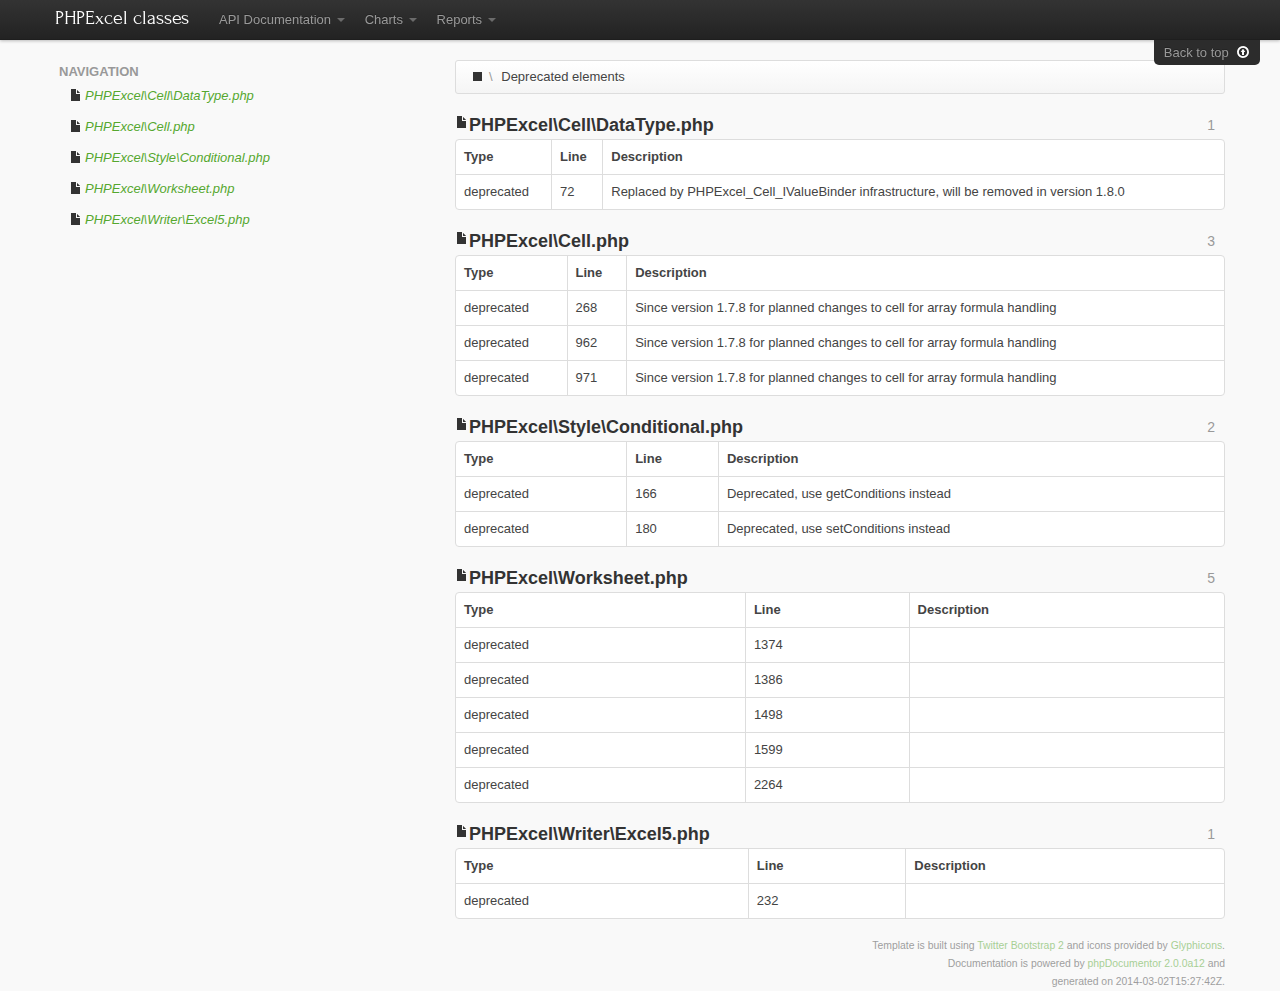
<file: www/libs/PHPExcel/Documentation/API/deprecated.html>
<!DOCTYPE html><html lang="en">
<head>
<meta http-equiv="Content-Type" content="text/html; charset=UTF-8">
<meta name="viewport" content="width=device-width; initial-scale=1.0; maximum-scale=1.0; user-scalable=0;">
<meta charset="utf-8">
<title>PHPExcel classes</title>
<meta name="author" content="Mike van Riel">
<meta name="description" content="">
<link href="css/template.css" rel="stylesheet" media="all">
<script src="js/jquery-1.7.1.min.js" type="text/javascript"></script><script src="js/jquery-ui-1.8.2.custom.min.js" type="text/javascript"></script><script src="js/jquery.mousewheel.min.js" type="text/javascript"></script><script src="js/bootstrap.js" type="text/javascript"></script><script src="js/template.js" type="text/javascript"></script><script src="js/prettify/prettify.min.js" type="text/javascript"></script><link rel="shortcut icon" href="img/favicon.ico">
<link rel="apple-touch-icon" href="img/apple-touch-icon.png">
<link rel="apple-touch-icon" sizes="72x72" href="img/apple-touch-icon-72x72.png">
<link rel="apple-touch-icon" sizes="114x114" href="img/apple-touch-icon-114x114.png">
</head>
<body>
<div class="navbar navbar-fixed-top">
<div class="navbar-inner"><div class="container">
<a class="btn btn-navbar" data-toggle="collapse" data-target=".nav-collapse"><span class="icon-bar"></span><span class="icon-bar"></span><span class="icon-bar"></span></a><a class="brand" href="index.html">PHPExcel classes</a><div class="nav-collapse"><ul class="nav">
<li class="dropdown">
<a href="#api" class="dropdown-toggle" data-toggle="dropdown">
                                    API Documentation <b class="caret"></b></a><ul class="dropdown-menu">
<li><a>Packages</a></li>
<li><a href="packages/Default.html"><i class="icon-folder-open"></i> Default</a></li>
<li><a href="packages/JAMA.html"><i class="icon-folder-open"></i> JAMA</a></li>
<li><a href="packages/JAMA%0D%0ACholesky%20decomposition%20class%0D%0AFor%20a%20symmetric,%20positive%20definite%20matrix%20A,%20the%20Cholesky%20decomposition%0D%0Ais%20an%20lower%20triangular%20matrix%20L%20so%20that%20A%20=%20L*L'.html"><i class="icon-folder-open"></i> JAMA
Cholesky decomposition class
For a symmetric, positive definite matrix A, the Cholesky decomposition
is an lower triangular matrix L so that A = L*L'</a></li>
<li><a href="packages/JAMA%0D%0AClass%20to%20obtain%20eigenvalues%20and%20eigenvectors%20of%20a%20real%20matrix.html"><i class="icon-folder-open"></i> JAMA
Class to obtain eigenvalues and eigenvectors of a real matrix</a></li>
<li><a href="packages/JAMA%0D%0AError%20handling.html"><i class="icon-folder-open"></i> JAMA
Error handling</a></li>
<li><a href="packages/JAMA%0D%0AFor%20an%20m-by-n%20matrix%20A%20with%20m%20&gt;=%20n,%20the%20LU%20decomposition%20is%20an%20m-by-n%0D%0Aunit%20lower%20triangular%20matrix%20L,%20an%20n-by-n%20upper%20triangular%20matrix%20U,%0D%0Aand%20a%20permutation%20vector%20piv%20of%20length%20m%20so%20that%20A(piv,:)%20=%20L*U.html"><i class="icon-folder-open"></i> JAMA
For an m-by-n matrix A with m &gt;= n, the LU decomposition is an m-by-n
unit lower triangular matrix L, an n-by-n upper triangular matrix U,
and a permutation vector piv of length m so that A(piv,:) = L*U</a></li>
<li><a href="packages/JAMA%0D%0AFor%20an%20m-by-n%20matrix%20A%20with%20m%20&gt;=%20n,%20the%20QR%20decomposition%20is%20an%20m-by-n%0D%0Aorthogonal%20matrix%20Q%20and%20an%20n-by-n%20upper%20triangular%20matrix%20R%20so%20that%0D%0AA%20=%20Q*R.html"><i class="icon-folder-open"></i> JAMA
For an m-by-n matrix A with m &gt;= n, the QR decomposition is an m-by-n
orthogonal matrix Q and an n-by-n upper triangular matrix R so that
A = Q*R</a></li>
<li><a href="packages/JAMA%0D%0AFor%20an%20m-by-n%20matrix%20A%20with%20m%20&gt;=%20n,%20the%20singular%20value%20decomposition%20is%0D%0Aan%20m-by-n%20orthogonal%20matrix%20U,%20an%20n-by-n%20diagonal%20matrix%20S,%20and%0D%0Aan%20n-by-n%20orthogonal%20matrix%20V%20so%20that%20A%20=%20U*S*V'.html"><i class="icon-folder-open"></i> JAMA
For an m-by-n matrix A with m &gt;= n, the singular value decomposition is
an m-by-n orthogonal matrix U, an n-by-n diagonal matrix S, and
an n-by-n orthogonal matrix V so that A = U*S*V'</a></li>
<li><a href="packages/JAMA%0D%0APythagorean%20Theorem:%0D%0Aa%20=%203%0D%0Ab%20=%204%0D%0Ar%20=%20sqrt(square(a)%20+%20square(b))%0D%0Ar%20=%205%0D%0Ar%20=%20sqrt(a%5E2%20+%20b%5E2)%20without%20under.overflow.html"><i class="icon-folder-open"></i> JAMA
Pythagorean Theorem:
a = 3
b = 4
r = sqrt(square(a) + square(b))
r = 5
r = sqrt(a^2 + b^2) without under/overflow</a></li>
<li><a href="packages/PHPExcel.html"><i class="icon-folder-open"></i> PHPExcel</a></li>
</ul>
</li>
<li class="dropdown" id="charts-menu">
<a href="#charts" class="dropdown-toggle" data-toggle="dropdown">
                                    Charts <b class="caret"></b></a><ul class="dropdown-menu"><li><a href="graph_class.html"><i class="icon-list-alt"></i> Class hierarchy diagram</a></li></ul>
</li>
<li class="dropdown" id="reports-menu">
<a href="#reports" class="dropdown-toggle" data-toggle="dropdown">
                                    Reports <b class="caret"></b></a><ul class="dropdown-menu">
<li><a href="errors.html"><i class="icon-remove-sign"></i> Errors 
                <span class="label label-info">551</span></a></li>
<li><a href="markers.html"><i class="icon-map-marker"></i> Markers 
                <ul>
<li>todo 
                <span class="label label-info">19</span>
</li>
<li>fixme 
                <span class="label label-info">10</span>
</li>
</ul></a></li>
<li><a href="deprecated.html"><i class="icon-stop"></i> Deprecated elements 
                <span class="label label-info">12</span></a></li>
</ul>
</li>
</ul></div>
</div></div>
<div class="go_to_top"><a href="#___" style="color: inherit">Back to top  <i class="icon-upload icon-white"></i></a></div>
</div>
<div id="___" class="container">
<noscript><div class="alert alert-warning">
                            Javascript is disabled; several features are only available
                            if Javascript is enabled.
                        </div></noscript>
<div class="row">
<div class="span4"><ul class="side-nav nav nav-list">
<li class="nav-header">Navigation</li>
<li><a href="#PHPExcel%5CCell%5CDataType.php"><i class="icon-file"></i>PHPExcel\Cell\DataType.php</a></li>
<li><a href="#PHPExcel%5CCell.php"><i class="icon-file"></i>PHPExcel\Cell.php</a></li>
<li><a href="#PHPExcel%5CStyle%5CConditional.php"><i class="icon-file"></i>PHPExcel\Style\Conditional.php</a></li>
<li><a href="#PHPExcel%5CWorksheet.php"><i class="icon-file"></i>PHPExcel\Worksheet.php</a></li>
<li><a href="#PHPExcel%5CWriter%5CExcel5.php"><i class="icon-file"></i>PHPExcel\Writer\Excel5.php</a></li>
</ul></div>
<div class="span8">
<ul class="breadcrumb">
<li>
<a href=""><i class="icon-stop"></i></a><span class="divider">\</span>
</li>
<li>Deprecated elements</li>
</ul>
<div id="marker-accordion">
<a name="PHPExcel%5CCell%5CDataType.php" id="PHPExcel\Cell\DataType.php"></a><h3>
<i class="icon-file"></i>PHPExcel\Cell\DataType.php<small style="float: right;padding-right: 10px;">1</small>
</h3>
<div><table class="table markers table-bordered">
<tr>
<th>Type</th>
<th>Line</th>
<th>Description</th>
</tr>
<tr>
<td>deprecated</td>
<td>72</td>
<td>Replaced by PHPExcel_Cell_IValueBinder infrastructure, will be removed in version 1.8.0</td>
</tr>
</table></div>
<a name="PHPExcel%5CCell.php" id="PHPExcel\Cell.php"></a><h3>
<i class="icon-file"></i>PHPExcel\Cell.php<small style="float: right;padding-right: 10px;">3</small>
</h3>
<div><table class="table markers table-bordered">
<tr>
<th>Type</th>
<th>Line</th>
<th>Description</th>
</tr>
<tr>
<td>deprecated</td>
<td>268</td>
<td>Since version 1.7.8 for planned changes to cell for array formula handling</td>
</tr>
<tr>
<td>deprecated</td>
<td>962</td>
<td>Since version 1.7.8 for planned changes to cell for array formula handling</td>
</tr>
<tr>
<td>deprecated</td>
<td>971</td>
<td>Since version 1.7.8 for planned changes to cell for array formula handling</td>
</tr>
</table></div>
<a name="PHPExcel%5CStyle%5CConditional.php" id="PHPExcel\Style\Conditional.php"></a><h3>
<i class="icon-file"></i>PHPExcel\Style\Conditional.php<small style="float: right;padding-right: 10px;">2</small>
</h3>
<div><table class="table markers table-bordered">
<tr>
<th>Type</th>
<th>Line</th>
<th>Description</th>
</tr>
<tr>
<td>deprecated</td>
<td>166</td>
<td>Deprecated, use getConditions instead</td>
</tr>
<tr>
<td>deprecated</td>
<td>180</td>
<td>Deprecated, use setConditions instead</td>
</tr>
</table></div>
<a name="PHPExcel%5CWorksheet.php" id="PHPExcel\Worksheet.php"></a><h3>
<i class="icon-file"></i>PHPExcel\Worksheet.php<small style="float: right;padding-right: 10px;">5</small>
</h3>
<div><table class="table markers table-bordered">
<tr>
<th>Type</th>
<th>Line</th>
<th>Description</th>
</tr>
<tr>
<td>deprecated</td>
<td>1374</td>
<td></td>
</tr>
<tr>
<td>deprecated</td>
<td>1386</td>
<td></td>
</tr>
<tr>
<td>deprecated</td>
<td>1498</td>
<td></td>
</tr>
<tr>
<td>deprecated</td>
<td>1599</td>
<td></td>
</tr>
<tr>
<td>deprecated</td>
<td>2264</td>
<td></td>
</tr>
</table></div>
<a name="PHPExcel%5CWriter%5CExcel5.php" id="PHPExcel\Writer\Excel5.php"></a><h3>
<i class="icon-file"></i>PHPExcel\Writer\Excel5.php<small style="float: right;padding-right: 10px;">1</small>
</h3>
<div><table class="table markers table-bordered">
<tr>
<th>Type</th>
<th>Line</th>
<th>Description</th>
</tr>
<tr>
<td>deprecated</td>
<td>232</td>
<td></td>
</tr>
</table></div>
</div>
</div>
</div>
<div class="row"><footer class="span12">
            Template is built using <a href="http://twitter.github.com/bootstrap/">Twitter Bootstrap 2</a> and icons provided by <a href="http://glyphicons.com/">Glyphicons</a>.<br>
            Documentation is powered by <a href="http://www.phpdoc.org/">phpDocumentor 2.0.0a12</a> and<br>
            generated on 2014-03-02T15:27:42Z.<br></footer></div>
</div>
</body>
</html>
</file>
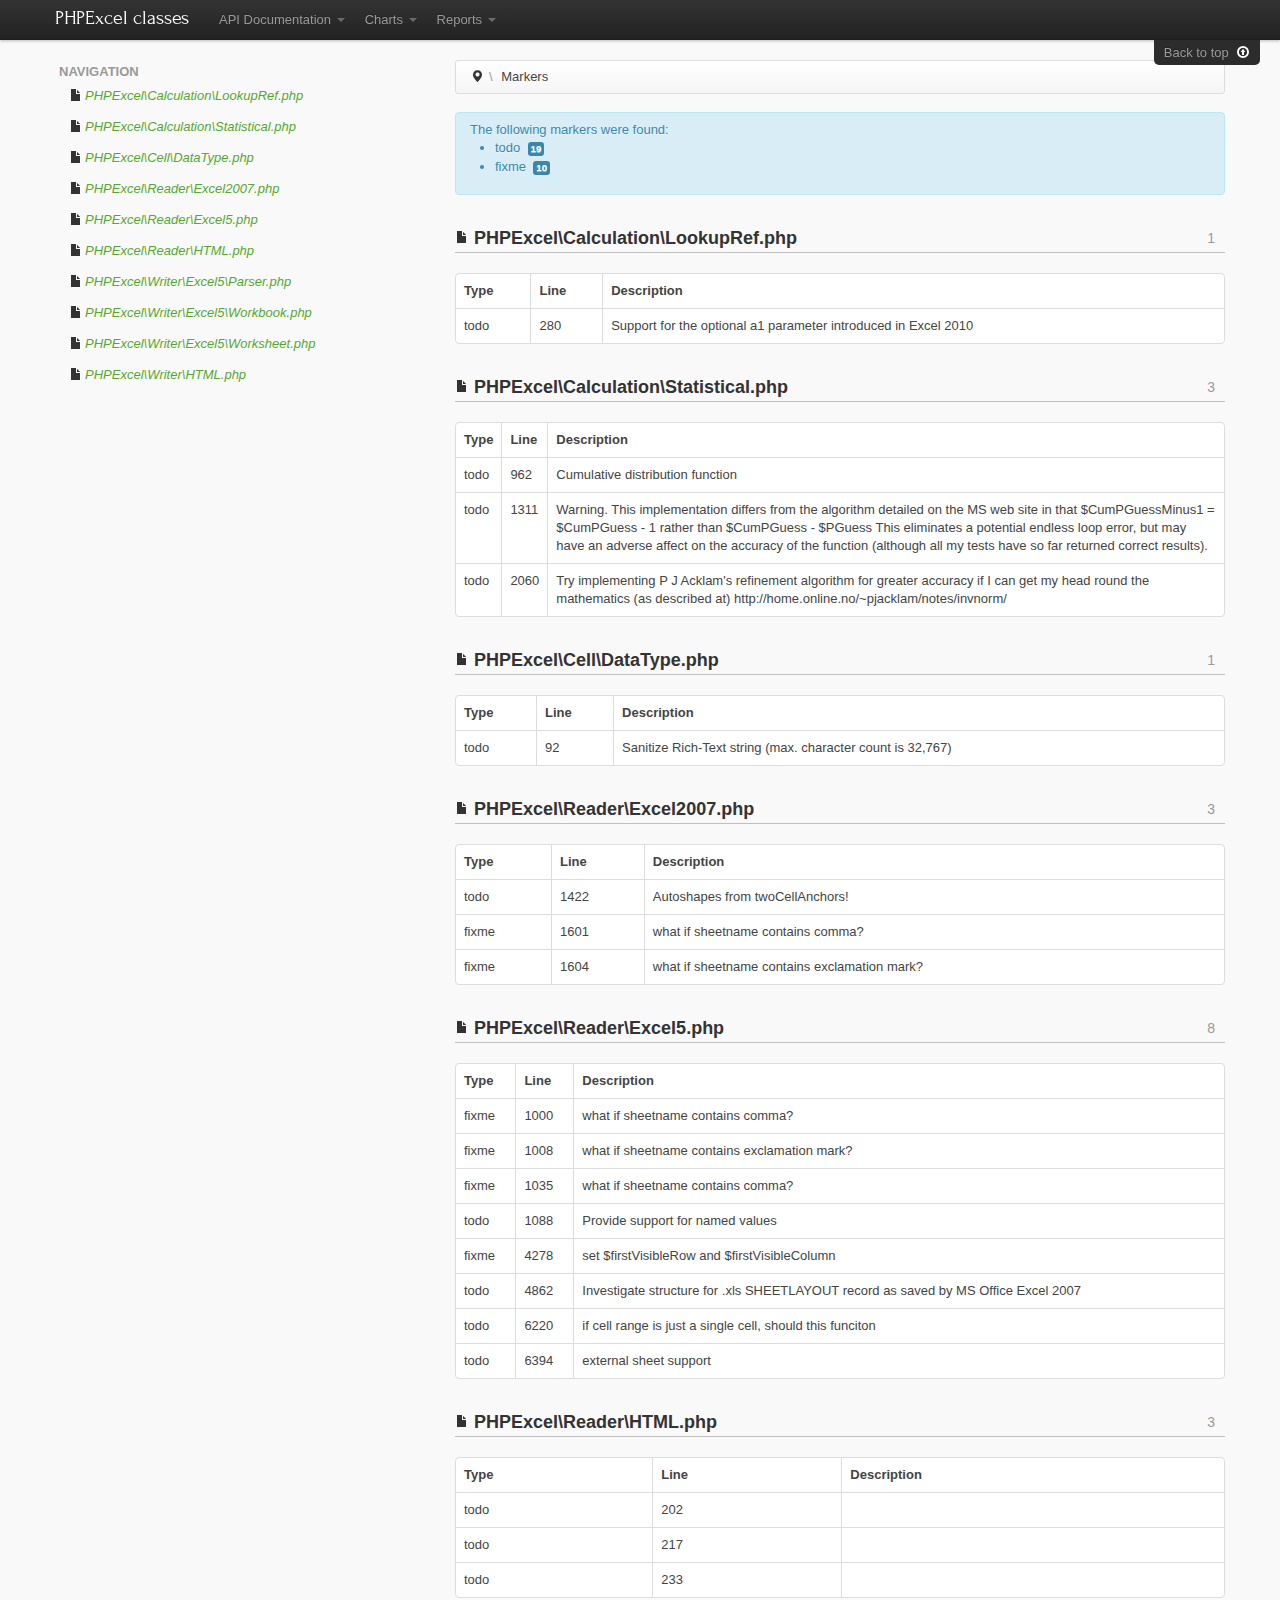
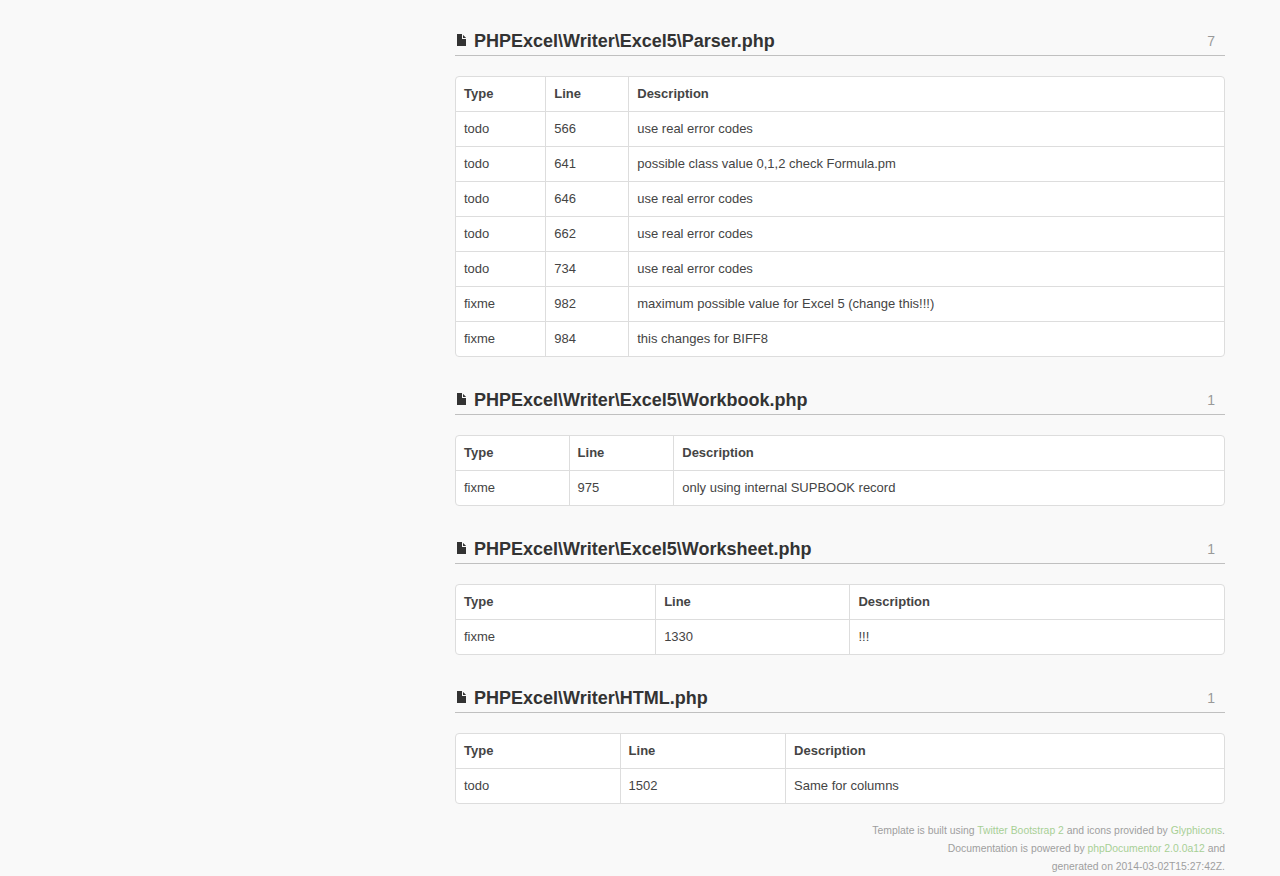
<file: www/libs/PHPExcel/Documentation/API/markers.html>
<!DOCTYPE html><html lang="en">
<head>
<meta http-equiv="Content-Type" content="text/html; charset=UTF-8">
<meta name="viewport" content="width=device-width; initial-scale=1.0; maximum-scale=1.0; user-scalable=0;">
<meta charset="utf-8">
<title>PHPExcel classes</title>
<meta name="author" content="Mike van Riel">
<meta name="description" content="">
<link href="css/template.css" rel="stylesheet" media="all">
<script src="js/jquery-1.7.1.min.js" type="text/javascript"></script><script src="js/jquery-ui-1.8.2.custom.min.js" type="text/javascript"></script><script src="js/jquery.mousewheel.min.js" type="text/javascript"></script><script src="js/bootstrap.js" type="text/javascript"></script><script src="js/template.js" type="text/javascript"></script><script src="js/prettify/prettify.min.js" type="text/javascript"></script><link rel="shortcut icon" href="img/favicon.ico">
<link rel="apple-touch-icon" href="img/apple-touch-icon.png">
<link rel="apple-touch-icon" sizes="72x72" href="img/apple-touch-icon-72x72.png">
<link rel="apple-touch-icon" sizes="114x114" href="img/apple-touch-icon-114x114.png">
</head>
<body>
<div class="navbar navbar-fixed-top">
<div class="navbar-inner"><div class="container">
<a class="btn btn-navbar" data-toggle="collapse" data-target=".nav-collapse"><span class="icon-bar"></span><span class="icon-bar"></span><span class="icon-bar"></span></a><a class="brand" href="index.html">PHPExcel classes</a><div class="nav-collapse"><ul class="nav">
<li class="dropdown">
<a href="#api" class="dropdown-toggle" data-toggle="dropdown">
                                    API Documentation <b class="caret"></b></a><ul class="dropdown-menu">
<li><a>Packages</a></li>
<li><a href="packages/Default.html"><i class="icon-folder-open"></i> Default</a></li>
<li><a href="packages/JAMA.html"><i class="icon-folder-open"></i> JAMA</a></li>
<li><a href="packages/JAMA%0D%0ACholesky%20decomposition%20class%0D%0AFor%20a%20symmetric,%20positive%20definite%20matrix%20A,%20the%20Cholesky%20decomposition%0D%0Ais%20an%20lower%20triangular%20matrix%20L%20so%20that%20A%20=%20L*L'.html"><i class="icon-folder-open"></i> JAMA
Cholesky decomposition class
For a symmetric, positive definite matrix A, the Cholesky decomposition
is an lower triangular matrix L so that A = L*L'</a></li>
<li><a href="packages/JAMA%0D%0AClass%20to%20obtain%20eigenvalues%20and%20eigenvectors%20of%20a%20real%20matrix.html"><i class="icon-folder-open"></i> JAMA
Class to obtain eigenvalues and eigenvectors of a real matrix</a></li>
<li><a href="packages/JAMA%0D%0AError%20handling.html"><i class="icon-folder-open"></i> JAMA
Error handling</a></li>
<li><a href="packages/JAMA%0D%0AFor%20an%20m-by-n%20matrix%20A%20with%20m%20&gt;=%20n,%20the%20LU%20decomposition%20is%20an%20m-by-n%0D%0Aunit%20lower%20triangular%20matrix%20L,%20an%20n-by-n%20upper%20triangular%20matrix%20U,%0D%0Aand%20a%20permutation%20vector%20piv%20of%20length%20m%20so%20that%20A(piv,:)%20=%20L*U.html"><i class="icon-folder-open"></i> JAMA
For an m-by-n matrix A with m &gt;= n, the LU decomposition is an m-by-n
unit lower triangular matrix L, an n-by-n upper triangular matrix U,
and a permutation vector piv of length m so that A(piv,:) = L*U</a></li>
<li><a href="packages/JAMA%0D%0AFor%20an%20m-by-n%20matrix%20A%20with%20m%20&gt;=%20n,%20the%20QR%20decomposition%20is%20an%20m-by-n%0D%0Aorthogonal%20matrix%20Q%20and%20an%20n-by-n%20upper%20triangular%20matrix%20R%20so%20that%0D%0AA%20=%20Q*R.html"><i class="icon-folder-open"></i> JAMA
For an m-by-n matrix A with m &gt;= n, the QR decomposition is an m-by-n
orthogonal matrix Q and an n-by-n upper triangular matrix R so that
A = Q*R</a></li>
<li><a href="packages/JAMA%0D%0AFor%20an%20m-by-n%20matrix%20A%20with%20m%20&gt;=%20n,%20the%20singular%20value%20decomposition%20is%0D%0Aan%20m-by-n%20orthogonal%20matrix%20U,%20an%20n-by-n%20diagonal%20matrix%20S,%20and%0D%0Aan%20n-by-n%20orthogonal%20matrix%20V%20so%20that%20A%20=%20U*S*V'.html"><i class="icon-folder-open"></i> JAMA
For an m-by-n matrix A with m &gt;= n, the singular value decomposition is
an m-by-n orthogonal matrix U, an n-by-n diagonal matrix S, and
an n-by-n orthogonal matrix V so that A = U*S*V'</a></li>
<li><a href="packages/JAMA%0D%0APythagorean%20Theorem:%0D%0Aa%20=%203%0D%0Ab%20=%204%0D%0Ar%20=%20sqrt(square(a)%20+%20square(b))%0D%0Ar%20=%205%0D%0Ar%20=%20sqrt(a%5E2%20+%20b%5E2)%20without%20under.overflow.html"><i class="icon-folder-open"></i> JAMA
Pythagorean Theorem:
a = 3
b = 4
r = sqrt(square(a) + square(b))
r = 5
r = sqrt(a^2 + b^2) without under/overflow</a></li>
<li><a href="packages/PHPExcel.html"><i class="icon-folder-open"></i> PHPExcel</a></li>
</ul>
</li>
<li class="dropdown" id="charts-menu">
<a href="#charts" class="dropdown-toggle" data-toggle="dropdown">
                                    Charts <b class="caret"></b></a><ul class="dropdown-menu"><li><a href="graph_class.html"><i class="icon-list-alt"></i> Class hierarchy diagram</a></li></ul>
</li>
<li class="dropdown" id="reports-menu">
<a href="#reports" class="dropdown-toggle" data-toggle="dropdown">
                                    Reports <b class="caret"></b></a><ul class="dropdown-menu">
<li><a href="errors.html"><i class="icon-remove-sign"></i> Errors 
                <span class="label label-info">551</span></a></li>
<li><a href="markers.html"><i class="icon-map-marker"></i> Markers 
                <ul>
<li>todo 
                <span class="label label-info">19</span>
</li>
<li>fixme 
                <span class="label label-info">10</span>
</li>
</ul></a></li>
<li><a href="deprecated.html"><i class="icon-stop"></i> Deprecated elements 
                <span class="label label-info">12</span></a></li>
</ul>
</li>
</ul></div>
</div></div>
<div class="go_to_top"><a href="#___" style="color: inherit">Back to top  <i class="icon-upload icon-white"></i></a></div>
</div>
<div id="___" class="container">
<noscript><div class="alert alert-warning">
                            Javascript is disabled; several features are only available
                            if Javascript is enabled.
                        </div></noscript>
<div class="row">
<div class="span4"><ul class="side-nav nav nav-list">
<li class="nav-header">Navigation</li>
<li><a href="#PHPExcel%5CCalculation%5CLookupRef.php"><i class="icon-file"></i>PHPExcel\Calculation\LookupRef.php</a></li>
<li><a href="#PHPExcel%5CCalculation%5CStatistical.php"><i class="icon-file"></i>PHPExcel\Calculation\Statistical.php</a></li>
<li><a href="#PHPExcel%5CCell%5CDataType.php"><i class="icon-file"></i>PHPExcel\Cell\DataType.php</a></li>
<li><a href="#PHPExcel%5CReader%5CExcel2007.php"><i class="icon-file"></i>PHPExcel\Reader\Excel2007.php</a></li>
<li><a href="#PHPExcel%5CReader%5CExcel5.php"><i class="icon-file"></i>PHPExcel\Reader\Excel5.php</a></li>
<li><a href="#PHPExcel%5CReader%5CHTML.php"><i class="icon-file"></i>PHPExcel\Reader\HTML.php</a></li>
<li><a href="#PHPExcel%5CWriter%5CExcel5%5CParser.php"><i class="icon-file"></i>PHPExcel\Writer\Excel5\Parser.php</a></li>
<li><a href="#PHPExcel%5CWriter%5CExcel5%5CWorkbook.php"><i class="icon-file"></i>PHPExcel\Writer\Excel5\Workbook.php</a></li>
<li><a href="#PHPExcel%5CWriter%5CExcel5%5CWorksheet.php"><i class="icon-file"></i>PHPExcel\Writer\Excel5\Worksheet.php</a></li>
<li><a href="#PHPExcel%5CWriter%5CHTML.php"><i class="icon-file"></i>PHPExcel\Writer\HTML.php</a></li>
</ul></div>
<div class="span8">
<ul class="breadcrumb">
<li>
<a href=""><i class="icon-map-marker"></i></a><span class="divider">\</span>
</li>
<li>Markers</li>
</ul>
<div class="alert alert-info">
                        The following markers were found:
                        <ul>
<li>todo 
                <span class="label label-info">19</span>
</li>
<li>fixme 
                <span class="label label-info">10</span>
</li>
</ul>
</div>
<div id="marker-accordion">
<div class="package-contents">
<a name="PHPExcel%5CCalculation%5CLookupRef.php" id="PHPExcel\Calculation\LookupRef.php"></a><h3>
<i class="icon-file"></i>PHPExcel\Calculation\LookupRef.php<small style="float: right;padding-right: 10px;">1</small>
</h3>
<div><table class="table markers table-bordered">
<tr>
<th>Type</th>
<th>Line</th>
<th>Description</th>
</tr>
<tr>
<td>todo</td>
<td>280</td>
<td>Support for the optional a1 parameter introduced in Excel 2010</td>
</tr>
</table></div>
</div>
<div class="package-contents">
<a name="PHPExcel%5CCalculation%5CStatistical.php" id="PHPExcel\Calculation\Statistical.php"></a><h3>
<i class="icon-file"></i>PHPExcel\Calculation\Statistical.php<small style="float: right;padding-right: 10px;">3</small>
</h3>
<div><table class="table markers table-bordered">
<tr>
<th>Type</th>
<th>Line</th>
<th>Description</th>
</tr>
<tr>
<td>todo</td>
<td>962</td>
<td>Cumulative distribution function</td>
</tr>
<tr>
<td>todo</td>
<td>1311</td>
<td>Warning. This implementation differs from the algorithm detailed on the MS
		web site in that $CumPGuessMinus1 = $CumPGuess - 1 rather than $CumPGuess - $PGuess
		This eliminates a potential endless loop error, but may have an adverse affect on the
		accuracy of the function (although all my tests have so far returned correct results).</td>
</tr>
<tr>
<td>todo</td>
<td>2060</td>
<td>Try implementing P J Acklam's refinement algorithm for greater
		accuracy if I can get my head round the mathematics
		(as described at) http://home.online.no/~pjacklam/notes/invnorm/</td>
</tr>
</table></div>
</div>
<div class="package-contents">
<a name="PHPExcel%5CCell%5CDataType.php" id="PHPExcel\Cell\DataType.php"></a><h3>
<i class="icon-file"></i>PHPExcel\Cell\DataType.php<small style="float: right;padding-right: 10px;">1</small>
</h3>
<div><table class="table markers table-bordered">
<tr>
<th>Type</th>
<th>Line</th>
<th>Description</th>
</tr>
<tr>
<td>todo</td>
<td>92</td>
<td>Sanitize Rich-Text string (max. character count is 32,767)</td>
</tr>
</table></div>
</div>
<div class="package-contents">
<a name="PHPExcel%5CReader%5CExcel2007.php" id="PHPExcel\Reader\Excel2007.php"></a><h3>
<i class="icon-file"></i>PHPExcel\Reader\Excel2007.php<small style="float: right;padding-right: 10px;">3</small>
</h3>
<div><table class="table markers table-bordered">
<tr>
<th>Type</th>
<th>Line</th>
<th>Description</th>
</tr>
<tr>
<td>todo</td>
<td>1422</td>
<td>Autoshapes from twoCellAnchors!</td>
</tr>
<tr>
<td>fixme</td>
<td>1601</td>
<td>what if sheetname contains comma?</td>
</tr>
<tr>
<td>fixme</td>
<td>1604</td>
<td>what if sheetname contains exclamation mark?</td>
</tr>
</table></div>
</div>
<div class="package-contents">
<a name="PHPExcel%5CReader%5CExcel5.php" id="PHPExcel\Reader\Excel5.php"></a><h3>
<i class="icon-file"></i>PHPExcel\Reader\Excel5.php<small style="float: right;padding-right: 10px;">8</small>
</h3>
<div><table class="table markers table-bordered">
<tr>
<th>Type</th>
<th>Line</th>
<th>Description</th>
</tr>
<tr>
<td>fixme</td>
<td>1000</td>
<td>what if sheetname contains comma?</td>
</tr>
<tr>
<td>fixme</td>
<td>1008</td>
<td>what if sheetname contains exclamation mark?</td>
</tr>
<tr>
<td>fixme</td>
<td>1035</td>
<td>what if sheetname contains comma?</td>
</tr>
<tr>
<td>todo</td>
<td>1088</td>
<td>Provide support for named values</td>
</tr>
<tr>
<td>fixme</td>
<td>4278</td>
<td>set $firstVisibleRow and $firstVisibleColumn</td>
</tr>
<tr>
<td>todo</td>
<td>4862</td>
<td>Investigate structure for .xls SHEETLAYOUT record as saved by MS Office Excel 2007</td>
</tr>
<tr>
<td>todo</td>
<td>6220</td>
<td>if cell range is just a single cell, should this funciton</td>
</tr>
<tr>
<td>todo</td>
<td>6394</td>
<td>external sheet support</td>
</tr>
</table></div>
</div>
<div class="package-contents">
<a name="PHPExcel%5CReader%5CHTML.php" id="PHPExcel\Reader\HTML.php"></a><h3>
<i class="icon-file"></i>PHPExcel\Reader\HTML.php<small style="float: right;padding-right: 10px;">3</small>
</h3>
<div><table class="table markers table-bordered">
<tr>
<th>Type</th>
<th>Line</th>
<th>Description</th>
</tr>
<tr>
<td>todo</td>
<td>202</td>
<td></td>
</tr>
<tr>
<td>todo</td>
<td>217</td>
<td></td>
</tr>
<tr>
<td>todo</td>
<td>233</td>
<td></td>
</tr>
</table></div>
</div>
<div class="package-contents">
<a name="PHPExcel%5CWriter%5CExcel5%5CParser.php" id="PHPExcel\Writer\Excel5\Parser.php"></a><h3>
<i class="icon-file"></i>PHPExcel\Writer\Excel5\Parser.php<small style="float: right;padding-right: 10px;">7</small>
</h3>
<div><table class="table markers table-bordered">
<tr>
<th>Type</th>
<th>Line</th>
<th>Description</th>
</tr>
<tr>
<td>todo</td>
<td>566</td>
<td>use real error codes</td>
</tr>
<tr>
<td>todo</td>
<td>641</td>
<td>possible class value 0,1,2 check Formula.pm</td>
</tr>
<tr>
<td>todo</td>
<td>646</td>
<td>use real error codes</td>
</tr>
<tr>
<td>todo</td>
<td>662</td>
<td>use real error codes</td>
</tr>
<tr>
<td>todo</td>
<td>734</td>
<td>use real error codes</td>
</tr>
<tr>
<td>fixme</td>
<td>982</td>
<td>maximum possible value for Excel 5 (change this!!!)</td>
</tr>
<tr>
<td>fixme</td>
<td>984</td>
<td>this changes for BIFF8</td>
</tr>
</table></div>
</div>
<div class="package-contents">
<a name="PHPExcel%5CWriter%5CExcel5%5CWorkbook.php" id="PHPExcel\Writer\Excel5\Workbook.php"></a><h3>
<i class="icon-file"></i>PHPExcel\Writer\Excel5\Workbook.php<small style="float: right;padding-right: 10px;">1</small>
</h3>
<div><table class="table markers table-bordered">
<tr>
<th>Type</th>
<th>Line</th>
<th>Description</th>
</tr>
<tr>
<td>fixme</td>
<td>975</td>
<td>only using internal SUPBOOK record</td>
</tr>
</table></div>
</div>
<div class="package-contents">
<a name="PHPExcel%5CWriter%5CExcel5%5CWorksheet.php" id="PHPExcel\Writer\Excel5\Worksheet.php"></a><h3>
<i class="icon-file"></i>PHPExcel\Writer\Excel5\Worksheet.php<small style="float: right;padding-right: 10px;">1</small>
</h3>
<div><table class="table markers table-bordered">
<tr>
<th>Type</th>
<th>Line</th>
<th>Description</th>
</tr>
<tr>
<td>fixme</td>
<td>1330</td>
<td>!!!</td>
</tr>
</table></div>
</div>
<div class="package-contents">
<a name="PHPExcel%5CWriter%5CHTML.php" id="PHPExcel\Writer\HTML.php"></a><h3>
<i class="icon-file"></i>PHPExcel\Writer\HTML.php<small style="float: right;padding-right: 10px;">1</small>
</h3>
<div><table class="table markers table-bordered">
<tr>
<th>Type</th>
<th>Line</th>
<th>Description</th>
</tr>
<tr>
<td>todo</td>
<td>1502</td>
<td>Same for columns</td>
</tr>
</table></div>
</div>
</div>
</div>
</div>
<div class="row"><footer class="span12">
            Template is built using <a href="http://twitter.github.com/bootstrap/">Twitter Bootstrap 2</a> and icons provided by <a href="http://glyphicons.com/">Glyphicons</a>.<br>
            Documentation is powered by <a href="http://www.phpdoc.org/">phpDocumentor 2.0.0a12</a> and<br>
            generated on 2014-03-02T15:27:42Z.<br></footer></div>
</div>
</body>
</html>
</file>
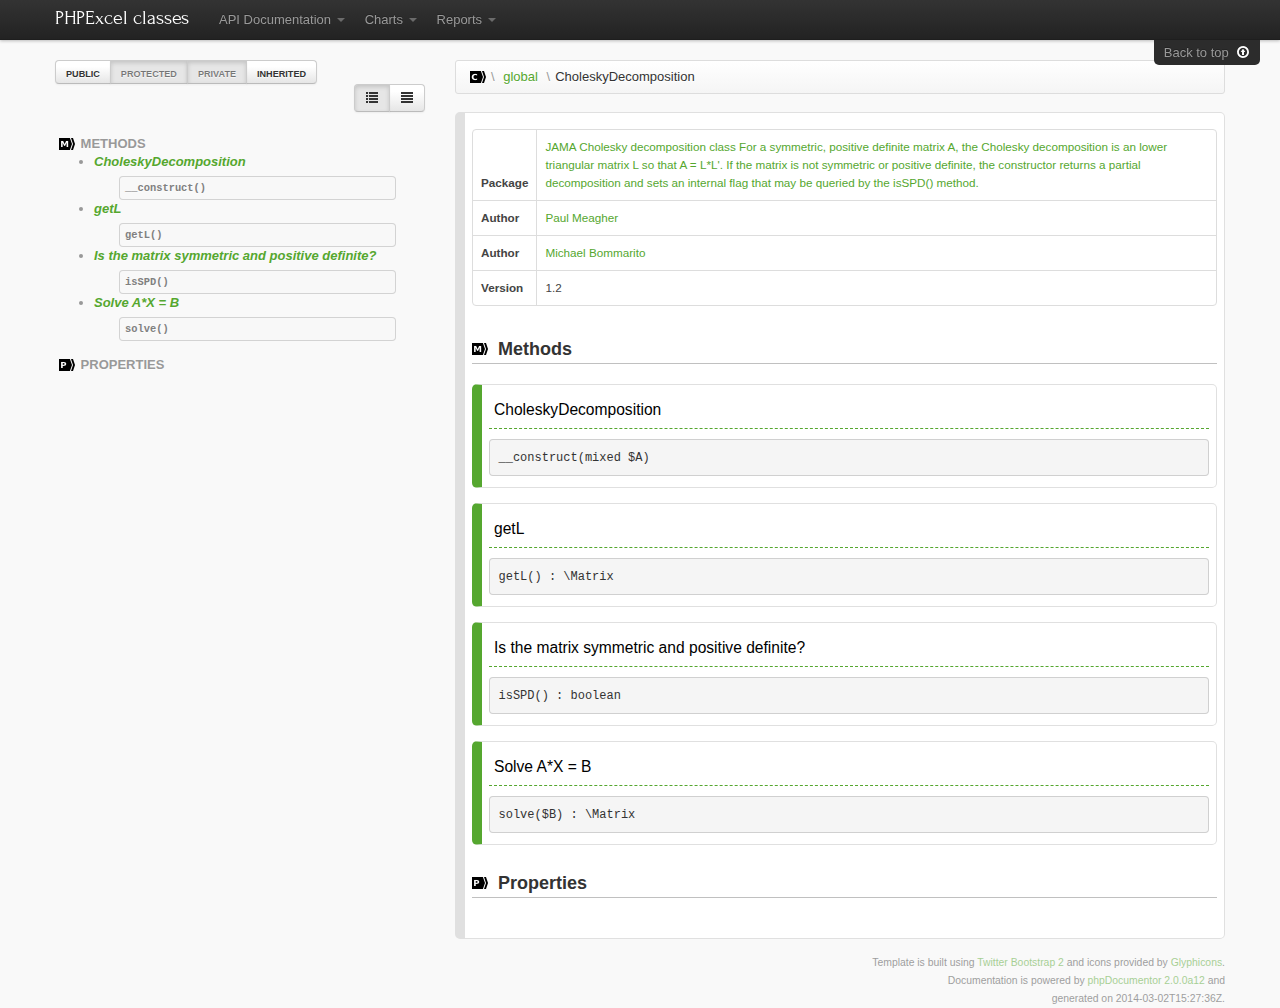
<file: www/libs/PHPExcel/Documentation/API/classes/CholeskyDecomposition.html>
<!DOCTYPE html><html lang="en">
<head>
<meta http-equiv="Content-Type" content="text/html; charset=UTF-8">
<meta name="viewport" content="width=device-width; initial-scale=1.0; maximum-scale=1.0; user-scalable=0;">
<meta charset="utf-8">
<title>PHPExcel classes » \CholeskyDecomposition</title>
<meta name="author" content="Mike van Riel">
<meta name="description" content="">
<link href="../css/template.css" rel="stylesheet" media="all">
<script src="../js/jquery-1.7.1.min.js" type="text/javascript"></script><script src="../js/jquery-ui-1.8.2.custom.min.js" type="text/javascript"></script><script src="../js/jquery.mousewheel.min.js" type="text/javascript"></script><script src="../js/bootstrap.js" type="text/javascript"></script><script src="../js/template.js" type="text/javascript"></script><script src="../js/prettify/prettify.min.js" type="text/javascript"></script><link rel="shortcut icon" href="../img/favicon.ico">
<link rel="apple-touch-icon" href="../img/apple-touch-icon.png">
<link rel="apple-touch-icon" sizes="72x72" href="../img/apple-touch-icon-72x72.png">
<link rel="apple-touch-icon" sizes="114x114" href="../img/apple-touch-icon-114x114.png">
</head>
<body>
<div class="navbar navbar-fixed-top">
<div class="navbar-inner"><div class="container">
<a class="btn btn-navbar" data-toggle="collapse" data-target=".nav-collapse"><span class="icon-bar"></span><span class="icon-bar"></span><span class="icon-bar"></span></a><a class="brand" href="../index.html">PHPExcel classes</a><div class="nav-collapse"><ul class="nav">
<li class="dropdown">
<a href="#api" class="dropdown-toggle" data-toggle="dropdown">
                                    API Documentation <b class="caret"></b></a><ul class="dropdown-menu">
<li><a>Packages</a></li>
<li><a href="../packages/Default.html"><i class="icon-folder-open"></i> Default</a></li>
<li><a href="../packages/JAMA.html"><i class="icon-folder-open"></i> JAMA</a></li>
<li><a href="../packages/JAMA%0D%0ACholesky%20decomposition%20class%0D%0AFor%20a%20symmetric,%20positive%20definite%20matrix%20A,%20the%20Cholesky%20decomposition%0D%0Ais%20an%20lower%20triangular%20matrix%20L%20so%20that%20A%20=%20L*L'.html"><i class="icon-folder-open"></i> JAMA
Cholesky decomposition class
For a symmetric, positive definite matrix A, the Cholesky decomposition
is an lower triangular matrix L so that A = L*L'</a></li>
<li><a href="../packages/JAMA%0D%0AClass%20to%20obtain%20eigenvalues%20and%20eigenvectors%20of%20a%20real%20matrix.html"><i class="icon-folder-open"></i> JAMA
Class to obtain eigenvalues and eigenvectors of a real matrix</a></li>
<li><a href="../packages/JAMA%0D%0AError%20handling.html"><i class="icon-folder-open"></i> JAMA
Error handling</a></li>
<li><a href="../packages/JAMA%0D%0AFor%20an%20m-by-n%20matrix%20A%20with%20m%20&gt;=%20n,%20the%20LU%20decomposition%20is%20an%20m-by-n%0D%0Aunit%20lower%20triangular%20matrix%20L,%20an%20n-by-n%20upper%20triangular%20matrix%20U,%0D%0Aand%20a%20permutation%20vector%20piv%20of%20length%20m%20so%20that%20A(piv,:)%20=%20L*U.html"><i class="icon-folder-open"></i> JAMA
For an m-by-n matrix A with m &gt;= n, the LU decomposition is an m-by-n
unit lower triangular matrix L, an n-by-n upper triangular matrix U,
and a permutation vector piv of length m so that A(piv,:) = L*U</a></li>
<li><a href="../packages/JAMA%0D%0AFor%20an%20m-by-n%20matrix%20A%20with%20m%20&gt;=%20n,%20the%20QR%20decomposition%20is%20an%20m-by-n%0D%0Aorthogonal%20matrix%20Q%20and%20an%20n-by-n%20upper%20triangular%20matrix%20R%20so%20that%0D%0AA%20=%20Q*R.html"><i class="icon-folder-open"></i> JAMA
For an m-by-n matrix A with m &gt;= n, the QR decomposition is an m-by-n
orthogonal matrix Q and an n-by-n upper triangular matrix R so that
A = Q*R</a></li>
<li><a href="../packages/JAMA%0D%0AFor%20an%20m-by-n%20matrix%20A%20with%20m%20&gt;=%20n,%20the%20singular%20value%20decomposition%20is%0D%0Aan%20m-by-n%20orthogonal%20matrix%20U,%20an%20n-by-n%20diagonal%20matrix%20S,%20and%0D%0Aan%20n-by-n%20orthogonal%20matrix%20V%20so%20that%20A%20=%20U*S*V'.html"><i class="icon-folder-open"></i> JAMA
For an m-by-n matrix A with m &gt;= n, the singular value decomposition is
an m-by-n orthogonal matrix U, an n-by-n diagonal matrix S, and
an n-by-n orthogonal matrix V so that A = U*S*V'</a></li>
<li><a href="../packages/JAMA%0D%0APythagorean%20Theorem:%0D%0Aa%20=%203%0D%0Ab%20=%204%0D%0Ar%20=%20sqrt(square(a)%20+%20square(b))%0D%0Ar%20=%205%0D%0Ar%20=%20sqrt(a%5E2%20+%20b%5E2)%20without%20under.overflow.html"><i class="icon-folder-open"></i> JAMA
Pythagorean Theorem:
a = 3
b = 4
r = sqrt(square(a) + square(b))
r = 5
r = sqrt(a^2 + b^2) without under/overflow</a></li>
<li><a href="../packages/PHPExcel.html"><i class="icon-folder-open"></i> PHPExcel</a></li>
</ul>
</li>
<li class="dropdown" id="charts-menu">
<a href="#charts" class="dropdown-toggle" data-toggle="dropdown">
                                    Charts <b class="caret"></b></a><ul class="dropdown-menu"><li><a href="../graph_class.html"><i class="icon-list-alt"></i> Class hierarchy diagram</a></li></ul>
</li>
<li class="dropdown" id="reports-menu">
<a href="#reports" class="dropdown-toggle" data-toggle="dropdown">
                                    Reports <b class="caret"></b></a><ul class="dropdown-menu">
<li><a href="../errors.html"><i class="icon-remove-sign"></i> Errors 
                <span class="label label-info">551</span></a></li>
<li><a href="../markers.html"><i class="icon-map-marker"></i> Markers 
                <ul>
<li>todo 
                <span class="label label-info">19</span>
</li>
<li>fixme 
                <span class="label label-info">10</span>
</li>
</ul></a></li>
<li><a href="../deprecated.html"><i class="icon-stop"></i> Deprecated elements 
                <span class="label label-info">12</span></a></li>
</ul>
</li>
</ul></div>
</div></div>
<div class="go_to_top"><a href="#___" style="color: inherit">Back to top  <i class="icon-upload icon-white"></i></a></div>
</div>
<div id="___" class="container">
<noscript><div class="alert alert-warning">
                            Javascript is disabled; several features are only available
                            if Javascript is enabled.
                        </div></noscript>
<div class="row">
<div class="span4">
<span class="btn-group visibility" data-toggle="buttons-checkbox"><button class="btn public active" title="Show public elements">Public</button><button class="btn protected" title="Show protected elements">Protected</button><button class="btn private" title="Show private elements">Private</button><button class="btn inherited active" title="Show inherited elements">Inherited</button></span><div class="btn-group view pull-right" data-toggle="buttons-radio">
<button class="btn details" title="Show descriptions and method names"><i class="icon-list"></i></button><button class="btn simple" title="Show only method names"><i class="icon-align-justify"></i></button>
</div>
<ul class="side-nav nav nav-list">
<li class="nav-header">
<i class="icon-custom icon-method"></i> Methods
                    <ul>
<li class="method public "><a href="#method___construct" title="__construct :: CholeskyDecomposition"><span class="description">CholeskyDecomposition</span><pre>__construct()</pre></a></li>
<li class="method public "><a href="#method_getL" title="getL :: getL"><span class="description">getL</span><pre>getL()</pre></a></li>
<li class="method public "><a href="#method_isSPD" title="isSPD :: Is the matrix symmetric and positive definite?"><span class="description">Is the matrix symmetric and positive definite?</span><pre>isSPD()</pre></a></li>
<li class="method public "><a href="#method_solve" title="solve :: Solve A*X = B"><span class="description">Solve A*X = B</span><pre>solve()</pre></a></li>
</ul>
</li>
<li class="nav-header">
<i class="icon-custom icon-property"></i> Properties
                    <ul></ul>
</li>
<li class="nav-header private">» Private
                    <ul>
<li class="property private "><a href="#property_L" title="$L :: Decomposition storage"><span class="description"></span><pre>$L</pre></a></li>
<li class="property private "><a href="#property_isspd" title="$isspd :: Symmetric positive definite flag"><span class="description"></span><pre>$isspd</pre></a></li>
<li class="property private "><a href="#property_m" title="$m :: Matrix row and column dimension"><span class="description"></span><pre>$m</pre></a></li>
</ul>
</li>
</ul>
</div>
<div class="span8">
<a id="\CholeskyDecomposition"></a><ul class="breadcrumb">
<li>
<a href="../index.html"><i class="icon-custom icon-class"></i></a><span class="divider">\</span>
</li>
<li><a href="../namespaces/global.html">global</a></li>
<li class="active">
<span class="divider">\</span><a href="../classes/CholeskyDecomposition.html">CholeskyDecomposition</a>
</li>
</ul>
<div class="element class">
<p class="short_description"></p>
<div class="details">
<div class="long_description"></div>
<table class="table table-bordered">
<tr>
<th>package</th>
<td><a href="../packages/JAMA%0D%0ACholesky%20decomposition%20class%0D%0AFor%20a%20symmetric,%20positive%20definite%20matrix%20A,%20the%20Cholesky%20decomposition%0D%0Ais%20an%20lower%20triangular%20matrix%20L%20so%20that%20A%20=%20L*L'.%0D%0AIf%20the%20matrix%20is%20not%20symmetric%20or%20positive%20definite,%20the%20constructor%0D%0Areturns%20a%20partial%20decomposition%20and%20sets%20an%20internal%20flag%20that%20may%0D%0Abe%20queried%20by%20the%20isSPD()%20method..html">JAMA
Cholesky decomposition class
For a symmetric, positive definite matrix A, the Cholesky decomposition
is an lower triangular matrix L so that A = L*L'.
If the matrix is not symmetric or positive definite, the constructor
returns a partial decomposition and sets an internal flag that may
be queried by the isSPD() method.</a></td>
</tr>
<tr>
<th>author</th>
<td><a href="">Paul Meagher</a></td>
</tr>
<tr>
<th>author</th>
<td><a href="">Michael Bommarito</a></td>
</tr>
<tr>
<th>version</th>
<td>1.2</td>
</tr>
</table>
<h3>
<i class="icon-custom icon-method"></i> Methods</h3>
<a id="method___construct"></a><div class="element clickable method public method___construct" data-toggle="collapse" data-target=".method___construct .collapse">
<h2>CholeskyDecomposition</h2>
<pre>__construct(mixed $A) </pre>
<div class="labels"></div>
<div class="row collapse"><div class="detail-description">
<div class="long_description"><p>Class constructor - decomposes symmetric positive definite matrix</p></div>
<h3>Parameters</h3>
<div class="subelement argument">
<h4>$A</h4>
<code>mixed</code><p>Matrix square symmetric positive definite matrix</p></div>
</div></div>
</div>
<a id="method_getL"></a><div class="element clickable method public method_getL" data-toggle="collapse" data-target=".method_getL .collapse">
<h2>getL</h2>
<pre>getL() : \Matrix</pre>
<div class="labels"></div>
<div class="row collapse"><div class="detail-description">
<div class="long_description"><p>Return triangular factor.</p></div>
<h3>Returns</h3>
<div class="subelement response">
<code>\Matrix</code>Lower triangular matrix</div>
</div></div>
</div>
<a id="method_isSPD"></a><div class="element clickable method public method_isSPD" data-toggle="collapse" data-target=".method_isSPD .collapse">
<h2>Is the matrix symmetric and positive definite?</h2>
<pre>isSPD() : boolean</pre>
<div class="labels"></div>
<div class="row collapse"><div class="detail-description">
<div class="long_description"></div>
<h3>Returns</h3>
<div class="subelement response"><code>boolean</code></div>
</div></div>
</div>
<a id="method_solve"></a><div class="element clickable method public method_solve" data-toggle="collapse" data-target=".method_solve .collapse">
<h2>Solve A*X = B</h2>
<pre>solve($B) : \Matrix</pre>
<div class="labels"></div>
<div class="row collapse"><div class="detail-description">
<div class="long_description"></div>
<h3>Parameters</h3>
<div class="subelement argument">
<h4>$B</h4><p>Row-equal matrix</p>
</div>
<h3>Returns</h3>
<div class="subelement response">
<code>\Matrix</code>L * L' * X = B</div>
</div></div>
</div>
<h3>
<i class="icon-custom icon-property"></i> Properties</h3>
<a id="property_L"> </a><div class="element clickable property private property_L" data-toggle="collapse" data-target=".property_L .collapse">
<h2></h2>
<pre>$L : array</pre>
<div class="labels"></div>
<div class="row collapse"><div class="detail-description">
<div class="long_description"></div>
<table class="table table-bordered"><tr>
<th>access</th>
<td>private</td>
</tr></table>
</div></div>
</div>
<a id="property_isspd"> </a><div class="element clickable property private property_isspd" data-toggle="collapse" data-target=".property_isspd .collapse">
<h2></h2>
<pre>$isspd : boolean</pre>
<div class="labels"></div>
<div class="row collapse"><div class="detail-description">
<div class="long_description"></div>
<table class="table table-bordered"><tr>
<th>access</th>
<td>private</td>
</tr></table>
</div></div>
</div>
<a id="property_m"> </a><div class="element clickable property private property_m" data-toggle="collapse" data-target=".property_m .collapse">
<h2></h2>
<pre>$m : int</pre>
<div class="labels"></div>
<div class="row collapse"><div class="detail-description">
<div class="long_description"></div>
<table class="table table-bordered"><tr>
<th>access</th>
<td>private</td>
</tr></table>
</div></div>
</div>
</div>
</div>
</div>
</div>
<div class="row"><footer class="span12">
            Template is built using <a href="http://twitter.github.com/bootstrap/">Twitter Bootstrap 2</a> and icons provided by <a href="http://glyphicons.com/">Glyphicons</a>.<br>
            Documentation is powered by <a href="http://www.phpdoc.org/">phpDocumentor 2.0.0a12</a> and<br>
            generated on 2014-03-02T15:27:36Z.<br></footer></div>
</div>
</body>
</html>
</file>
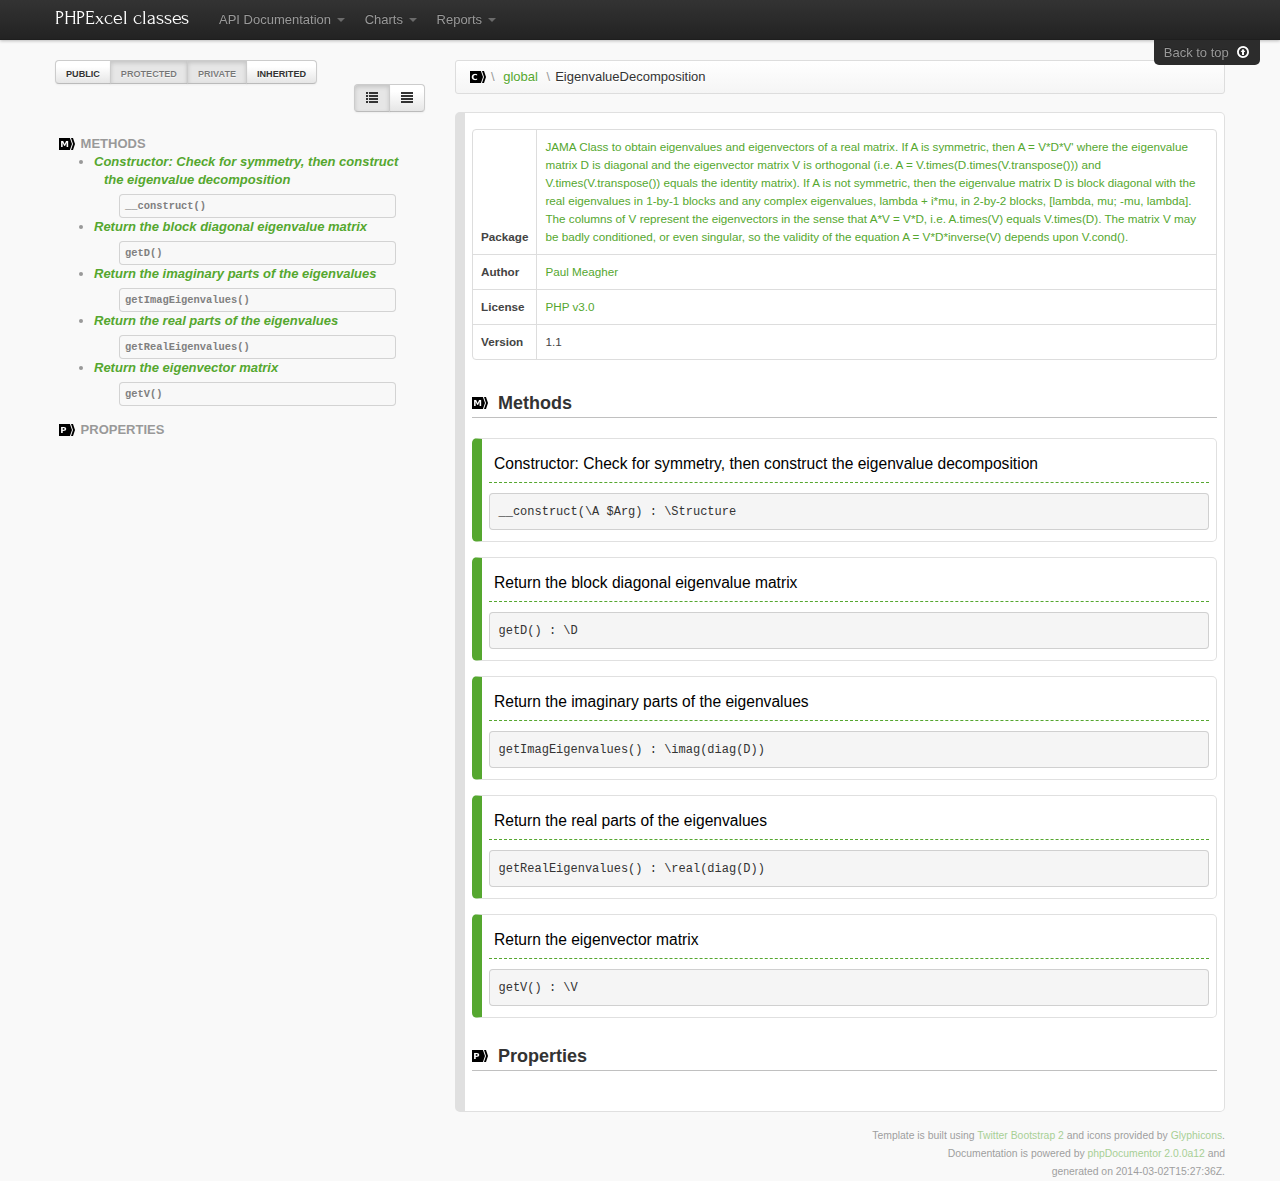
<file: www/libs/PHPExcel/Documentation/API/classes/EigenvalueDecomposition.html>
<!DOCTYPE html><html lang="en">
<head>
<meta http-equiv="Content-Type" content="text/html; charset=UTF-8">
<meta name="viewport" content="width=device-width; initial-scale=1.0; maximum-scale=1.0; user-scalable=0;">
<meta charset="utf-8">
<title>PHPExcel classes » \EigenvalueDecomposition</title>
<meta name="author" content="Mike van Riel">
<meta name="description" content="">
<link href="../css/template.css" rel="stylesheet" media="all">
<script src="../js/jquery-1.7.1.min.js" type="text/javascript"></script><script src="../js/jquery-ui-1.8.2.custom.min.js" type="text/javascript"></script><script src="../js/jquery.mousewheel.min.js" type="text/javascript"></script><script src="../js/bootstrap.js" type="text/javascript"></script><script src="../js/template.js" type="text/javascript"></script><script src="../js/prettify/prettify.min.js" type="text/javascript"></script><link rel="shortcut icon" href="../img/favicon.ico">
<link rel="apple-touch-icon" href="../img/apple-touch-icon.png">
<link rel="apple-touch-icon" sizes="72x72" href="../img/apple-touch-icon-72x72.png">
<link rel="apple-touch-icon" sizes="114x114" href="../img/apple-touch-icon-114x114.png">
</head>
<body>
<div class="navbar navbar-fixed-top">
<div class="navbar-inner"><div class="container">
<a class="btn btn-navbar" data-toggle="collapse" data-target=".nav-collapse"><span class="icon-bar"></span><span class="icon-bar"></span><span class="icon-bar"></span></a><a class="brand" href="../index.html">PHPExcel classes</a><div class="nav-collapse"><ul class="nav">
<li class="dropdown">
<a href="#api" class="dropdown-toggle" data-toggle="dropdown">
                                    API Documentation <b class="caret"></b></a><ul class="dropdown-menu">
<li><a>Packages</a></li>
<li><a href="../packages/Default.html"><i class="icon-folder-open"></i> Default</a></li>
<li><a href="../packages/JAMA.html"><i class="icon-folder-open"></i> JAMA</a></li>
<li><a href="../packages/JAMA%0D%0ACholesky%20decomposition%20class%0D%0AFor%20a%20symmetric,%20positive%20definite%20matrix%20A,%20the%20Cholesky%20decomposition%0D%0Ais%20an%20lower%20triangular%20matrix%20L%20so%20that%20A%20=%20L*L'.html"><i class="icon-folder-open"></i> JAMA
Cholesky decomposition class
For a symmetric, positive definite matrix A, the Cholesky decomposition
is an lower triangular matrix L so that A = L*L'</a></li>
<li><a href="../packages/JAMA%0D%0AClass%20to%20obtain%20eigenvalues%20and%20eigenvectors%20of%20a%20real%20matrix.html"><i class="icon-folder-open"></i> JAMA
Class to obtain eigenvalues and eigenvectors of a real matrix</a></li>
<li><a href="../packages/JAMA%0D%0AError%20handling.html"><i class="icon-folder-open"></i> JAMA
Error handling</a></li>
<li><a href="../packages/JAMA%0D%0AFor%20an%20m-by-n%20matrix%20A%20with%20m%20&gt;=%20n,%20the%20LU%20decomposition%20is%20an%20m-by-n%0D%0Aunit%20lower%20triangular%20matrix%20L,%20an%20n-by-n%20upper%20triangular%20matrix%20U,%0D%0Aand%20a%20permutation%20vector%20piv%20of%20length%20m%20so%20that%20A(piv,:)%20=%20L*U.html"><i class="icon-folder-open"></i> JAMA
For an m-by-n matrix A with m &gt;= n, the LU decomposition is an m-by-n
unit lower triangular matrix L, an n-by-n upper triangular matrix U,
and a permutation vector piv of length m so that A(piv,:) = L*U</a></li>
<li><a href="../packages/JAMA%0D%0AFor%20an%20m-by-n%20matrix%20A%20with%20m%20&gt;=%20n,%20the%20QR%20decomposition%20is%20an%20m-by-n%0D%0Aorthogonal%20matrix%20Q%20and%20an%20n-by-n%20upper%20triangular%20matrix%20R%20so%20that%0D%0AA%20=%20Q*R.html"><i class="icon-folder-open"></i> JAMA
For an m-by-n matrix A with m &gt;= n, the QR decomposition is an m-by-n
orthogonal matrix Q and an n-by-n upper triangular matrix R so that
A = Q*R</a></li>
<li><a href="../packages/JAMA%0D%0AFor%20an%20m-by-n%20matrix%20A%20with%20m%20&gt;=%20n,%20the%20singular%20value%20decomposition%20is%0D%0Aan%20m-by-n%20orthogonal%20matrix%20U,%20an%20n-by-n%20diagonal%20matrix%20S,%20and%0D%0Aan%20n-by-n%20orthogonal%20matrix%20V%20so%20that%20A%20=%20U*S*V'.html"><i class="icon-folder-open"></i> JAMA
For an m-by-n matrix A with m &gt;= n, the singular value decomposition is
an m-by-n orthogonal matrix U, an n-by-n diagonal matrix S, and
an n-by-n orthogonal matrix V so that A = U*S*V'</a></li>
<li><a href="../packages/JAMA%0D%0APythagorean%20Theorem:%0D%0Aa%20=%203%0D%0Ab%20=%204%0D%0Ar%20=%20sqrt(square(a)%20+%20square(b))%0D%0Ar%20=%205%0D%0Ar%20=%20sqrt(a%5E2%20+%20b%5E2)%20without%20under.overflow.html"><i class="icon-folder-open"></i> JAMA
Pythagorean Theorem:
a = 3
b = 4
r = sqrt(square(a) + square(b))
r = 5
r = sqrt(a^2 + b^2) without under/overflow</a></li>
<li><a href="../packages/PHPExcel.html"><i class="icon-folder-open"></i> PHPExcel</a></li>
</ul>
</li>
<li class="dropdown" id="charts-menu">
<a href="#charts" class="dropdown-toggle" data-toggle="dropdown">
                                    Charts <b class="caret"></b></a><ul class="dropdown-menu"><li><a href="../graph_class.html"><i class="icon-list-alt"></i> Class hierarchy diagram</a></li></ul>
</li>
<li class="dropdown" id="reports-menu">
<a href="#reports" class="dropdown-toggle" data-toggle="dropdown">
                                    Reports <b class="caret"></b></a><ul class="dropdown-menu">
<li><a href="../errors.html"><i class="icon-remove-sign"></i> Errors 
                <span class="label label-info">551</span></a></li>
<li><a href="../markers.html"><i class="icon-map-marker"></i> Markers 
                <ul>
<li>todo 
                <span class="label label-info">19</span>
</li>
<li>fixme 
                <span class="label label-info">10</span>
</li>
</ul></a></li>
<li><a href="../deprecated.html"><i class="icon-stop"></i> Deprecated elements 
                <span class="label label-info">12</span></a></li>
</ul>
</li>
</ul></div>
</div></div>
<div class="go_to_top"><a href="#___" style="color: inherit">Back to top  <i class="icon-upload icon-white"></i></a></div>
</div>
<div id="___" class="container">
<noscript><div class="alert alert-warning">
                            Javascript is disabled; several features are only available
                            if Javascript is enabled.
                        </div></noscript>
<div class="row">
<div class="span4">
<span class="btn-group visibility" data-toggle="buttons-checkbox"><button class="btn public active" title="Show public elements">Public</button><button class="btn protected" title="Show protected elements">Protected</button><button class="btn private" title="Show private elements">Private</button><button class="btn inherited active" title="Show inherited elements">Inherited</button></span><div class="btn-group view pull-right" data-toggle="buttons-radio">
<button class="btn details" title="Show descriptions and method names"><i class="icon-list"></i></button><button class="btn simple" title="Show only method names"><i class="icon-align-justify"></i></button>
</div>
<ul class="side-nav nav nav-list">
<li class="nav-header">
<i class="icon-custom icon-method"></i> Methods
                    <ul>
<li class="method public "><a href="#method___construct" title="__construct :: Constructor: Check for symmetry, then construct the eigenvalue decomposition"><span class="description">Constructor: Check for symmetry, then construct the eigenvalue decomposition</span><pre>__construct()</pre></a></li>
<li class="method public "><a href="#method_getD" title="getD :: Return the block diagonal eigenvalue matrix"><span class="description">Return the block diagonal eigenvalue matrix</span><pre>getD()</pre></a></li>
<li class="method public "><a href="#method_getImagEigenvalues" title="getImagEigenvalues :: Return the imaginary parts of the eigenvalues"><span class="description">Return the imaginary parts of the eigenvalues</span><pre>getImagEigenvalues()</pre></a></li>
<li class="method public "><a href="#method_getRealEigenvalues" title="getRealEigenvalues :: Return the real parts of the eigenvalues"><span class="description">Return the real parts of the eigenvalues</span><pre>getRealEigenvalues()</pre></a></li>
<li class="method public "><a href="#method_getV" title="getV :: Return the eigenvector matrix"><span class="description">Return the eigenvector matrix</span><pre>getV()</pre></a></li>
</ul>
</li>
<li class="nav-header private">» Private
                    <ul>
<li class="method private "><a href="#method_cdiv" title="cdiv :: Performs complex division."><span class="description">Performs complex division.</span><pre>cdiv()</pre></a></li>
<li class="method private "><a href="#method_hqr2" title="hqr2 :: Nonsymmetric reduction from Hessenberg to real Schur form."><span class="description">Nonsymmetric reduction from Hessenberg to real Schur form.</span><pre>hqr2()</pre></a></li>
<li class="method private "><a href="#method_orthes" title="orthes :: Nonsymmetric reduction to Hessenberg form."><span class="description">Nonsymmetric reduction to Hessenberg form.</span><pre>orthes()</pre></a></li>
<li class="method private "><a href="#method_tql2" title="tql2 :: Symmetric tridiagonal QL algorithm."><span class="description">Symmetric tridiagonal QL algorithm.</span><pre>tql2()</pre></a></li>
<li class="method private "><a href="#method_tred2" title="tred2 :: Symmetric Householder reduction to tridiagonal form."><span class="description">Symmetric Householder reduction to tridiagonal form.</span><pre>tred2()</pre></a></li>
</ul>
</li>
<li class="nav-header">
<i class="icon-custom icon-property"></i> Properties
                    <ul></ul>
</li>
<li class="nav-header private">» Private
                    <ul>
<li class="property private "><a href="#property_H" title="$H :: Array for internal storage of nonsymmetric Hessenberg form."><span class="description"></span><pre>$H</pre></a></li>
<li class="property private "><a href="#property_V" title="$V :: Array for internal storage of eigenvectors."><span class="description"></span><pre>$V</pre></a></li>
<li class="property private "><a href="#property_cdivi" title="$cdivi :: "><span class="description"></span><pre>$cdivi</pre></a></li>
<li class="property private "><a href="#property_cdivr" title="$cdivr :: Used for complex scalar division."><span class="description"></span><pre>$cdivr</pre></a></li>
<li class="property private "><a href="#property_d" title="$d :: Arrays for internal storage of eigenvalues."><span class="description"></span><pre>$d</pre></a></li>
<li class="property private "><a href="#property_e" title="$e :: "><span class="description"></span><pre>$e</pre></a></li>
<li class="property private "><a href="#property_issymmetric" title="$issymmetric :: Internal symmetry flag."><span class="description"></span><pre>$issymmetric</pre></a></li>
<li class="property private "><a href="#property_n" title="$n :: Row and column dimension (square matrix)."><span class="description"></span><pre>$n</pre></a></li>
<li class="property private "><a href="#property_ort" title="$ort :: Working storage for nonsymmetric algorithm."><span class="description"></span><pre>$ort</pre></a></li>
</ul>
</li>
</ul>
</div>
<div class="span8">
<a id="\EigenvalueDecomposition"></a><ul class="breadcrumb">
<li>
<a href="../index.html"><i class="icon-custom icon-class"></i></a><span class="divider">\</span>
</li>
<li><a href="../namespaces/global.html">global</a></li>
<li class="active">
<span class="divider">\</span><a href="../classes/EigenvalueDecomposition.html">EigenvalueDecomposition</a>
</li>
</ul>
<div class="element class">
<p class="short_description"></p>
<div class="details">
<div class="long_description"></div>
<table class="table table-bordered">
<tr>
<th>package</th>
<td><a href="../packages/JAMA%0D%0AClass%20to%20obtain%20eigenvalues%20and%20eigenvectors%20of%20a%20real%20matrix.%0D%0AIf%20A%20is%20symmetric,%20then%20A%20=%20V*D*V'%20where%20the%20eigenvalue%20matrix%20D%0D%0Ais%20diagonal%20and%20the%20eigenvector%20matrix%20V%20is%20orthogonal%20(i.e.%0D%0AA%20=%20V.times(D.times(V.transpose()))%20and%20V.times(V.transpose())%0D%0Aequals%20the%20identity%20matrix).%0D%0AIf%20A%20is%20not%20symmetric,%20then%20the%20eigenvalue%20matrix%20D%20is%20block%20diagonal%0D%0Awith%20the%20real%20eigenvalues%20in%201-by-1%20blocks%20and%20any%20complex%20eigenvalues,%0D%0Alambda%20+%20i*mu,%20in%202-by-2%20blocks,%20%5Blambda,%20mu;%20-mu,%20lambda%5D.%20%20The%0D%0Acolumns%20of%20V%20represent%20the%20eigenvectors%20in%20the%20sense%20that%20A*V%20=%20V*D,%0D%0Ai.e.%20A.times(V)%20equals%20V.times(D).%20%20The%20matrix%20V%20may%20be%20badly%0D%0Aconditioned,%20or%20even%20singular,%20so%20the%20validity%20of%20the%20equation%0D%0AA%20=%20V*D*inverse(V)%20depends%20upon%20V.cond()..html">JAMA
Class to obtain eigenvalues and eigenvectors of a real matrix.
If A is symmetric, then A = V*D*V' where the eigenvalue matrix D
is diagonal and the eigenvector matrix V is orthogonal (i.e.
A = V.times(D.times(V.transpose())) and V.times(V.transpose())
equals the identity matrix).
If A is not symmetric, then the eigenvalue matrix D is block diagonal
with the real eigenvalues in 1-by-1 blocks and any complex eigenvalues,
lambda + i*mu, in 2-by-2 blocks, [lambda, mu; -mu, lambda].  The
columns of V represent the eigenvectors in the sense that A*V = V*D,
i.e. A.times(V) equals V.times(D).  The matrix V may be badly
conditioned, or even singular, so the validity of the equation
A = V*D*inverse(V) depends upon V.cond().</a></td>
</tr>
<tr>
<th>author</th>
<td><a href="">Paul Meagher</a></td>
</tr>
<tr>
<th>license</th>
<td><a href="">PHP v3.0</a></td>
</tr>
<tr>
<th>version</th>
<td>1.1</td>
</tr>
</table>
<h3>
<i class="icon-custom icon-method"></i> Methods</h3>
<a id="method___construct"></a><div class="element clickable method public method___construct" data-toggle="collapse" data-target=".method___construct .collapse">
<h2>Constructor: Check for symmetry, then construct the eigenvalue decomposition</h2>
<pre>__construct(\A $Arg) : \Structure</pre>
<div class="labels"></div>
<div class="row collapse"><div class="detail-description">
<div class="long_description"></div>
<table class="table table-bordered"><tr>
<th>access</th>
<td>public</td>
</tr></table>
<h3>Parameters</h3>
<div class="subelement argument">
<h4>$Arg</h4>
<code>\A</code><p>Square matrix</p></div>
<h3>Returns</h3>
<div class="subelement response">
<code>\Structure</code>to access D and V.</div>
</div></div>
</div>
<a id="method_getD"></a><div class="element clickable method public method_getD" data-toggle="collapse" data-target=".method_getD .collapse">
<h2>Return the block diagonal eigenvalue matrix</h2>
<pre>getD() : \D</pre>
<div class="labels"></div>
<div class="row collapse"><div class="detail-description">
<div class="long_description"></div>
<table class="table table-bordered"><tr>
<th>access</th>
<td>public</td>
</tr></table>
<h3>Returns</h3>
<div class="subelement response"><code>\D</code></div>
</div></div>
</div>
<a id="method_getImagEigenvalues"></a><div class="element clickable method public method_getImagEigenvalues" data-toggle="collapse" data-target=".method_getImagEigenvalues .collapse">
<h2>Return the imaginary parts of the eigenvalues</h2>
<pre>getImagEigenvalues() : \imag(diag(D))</pre>
<div class="labels"></div>
<div class="row collapse"><div class="detail-description">
<div class="long_description"></div>
<table class="table table-bordered"><tr>
<th>access</th>
<td>public</td>
</tr></table>
<h3>Returns</h3>
<div class="subelement response"><code>\imag(diag(D))</code></div>
</div></div>
</div>
<a id="method_getRealEigenvalues"></a><div class="element clickable method public method_getRealEigenvalues" data-toggle="collapse" data-target=".method_getRealEigenvalues .collapse">
<h2>Return the real parts of the eigenvalues</h2>
<pre>getRealEigenvalues() : \real(diag(D))</pre>
<div class="labels"></div>
<div class="row collapse"><div class="detail-description">
<div class="long_description"></div>
<table class="table table-bordered"><tr>
<th>access</th>
<td>public</td>
</tr></table>
<h3>Returns</h3>
<div class="subelement response"><code>\real(diag(D))</code></div>
</div></div>
</div>
<a id="method_getV"></a><div class="element clickable method public method_getV" data-toggle="collapse" data-target=".method_getV .collapse">
<h2>Return the eigenvector matrix</h2>
<pre>getV() : \V</pre>
<div class="labels"></div>
<div class="row collapse"><div class="detail-description">
<div class="long_description"></div>
<table class="table table-bordered"><tr>
<th>access</th>
<td>public</td>
</tr></table>
<h3>Returns</h3>
<div class="subelement response"><code>\V</code></div>
</div></div>
</div>
<a id="method_cdiv"></a><div class="element clickable method private method_cdiv" data-toggle="collapse" data-target=".method_cdiv .collapse">
<h2>Performs complex division.</h2>
<pre>cdiv($xr, $xi, $yr, $yi) </pre>
<div class="labels"></div>
<div class="row collapse"><div class="detail-description">
<div class="long_description"></div>
<table class="table table-bordered"><tr>
<th>access</th>
<td>private</td>
</tr></table>
<h3>Parameters</h3>
<div class="subelement argument"><h4>$xr</h4></div>
<div class="subelement argument"><h4>$xi</h4></div>
<div class="subelement argument"><h4>$yr</h4></div>
<div class="subelement argument"><h4>$yi</h4></div>
</div></div>
</div>
<a id="method_hqr2"></a><div class="element clickable method private method_hqr2" data-toggle="collapse" data-target=".method_hqr2 .collapse">
<h2>Nonsymmetric reduction from Hessenberg to real Schur form.</h2>
<pre>hqr2() </pre>
<div class="labels"></div>
<div class="row collapse"><div class="detail-description">
<div class="long_description"><p>Code is derived from the Algol procedure hqr2,
by Martin and Wilkinson, Handbook for Auto. Comp.,
Vol.ii-Linear Algebra, and the corresponding
Fortran subroutine in EISPACK.</p></div>
<table class="table table-bordered"><tr>
<th>access</th>
<td>private</td>
</tr></table>
</div></div>
</div>
<a id="method_orthes"></a><div class="element clickable method private method_orthes" data-toggle="collapse" data-target=".method_orthes .collapse">
<h2>Nonsymmetric reduction to Hessenberg form.</h2>
<pre>orthes() </pre>
<div class="labels"></div>
<div class="row collapse"><div class="detail-description">
<div class="long_description"><p>This is derived from the Algol procedures orthes and ortran,
by Martin and Wilkinson, Handbook for Auto. Comp.,
Vol.ii-Linear Algebra, and the corresponding
Fortran subroutines in EISPACK.</p></div>
<table class="table table-bordered"><tr>
<th>access</th>
<td>private</td>
</tr></table>
</div></div>
</div>
<a id="method_tql2"></a><div class="element clickable method private method_tql2" data-toggle="collapse" data-target=".method_tql2 .collapse">
<h2>Symmetric tridiagonal QL algorithm.</h2>
<pre>tql2() </pre>
<div class="labels"></div>
<div class="row collapse"><div class="detail-description">
<div class="long_description"><p>This is derived from the Algol procedures tql2, by
Bowdler, Martin, Reinsch, and Wilkinson, Handbook for
Auto. Comp., Vol.ii-Linear Algebra, and the corresponding
Fortran subroutine in EISPACK.</p></div>
<table class="table table-bordered"><tr>
<th>access</th>
<td>private</td>
</tr></table>
</div></div>
</div>
<a id="method_tred2"></a><div class="element clickable method private method_tred2" data-toggle="collapse" data-target=".method_tred2 .collapse">
<h2>Symmetric Householder reduction to tridiagonal form.</h2>
<pre>tred2() </pre>
<div class="labels"></div>
<div class="row collapse"><div class="detail-description">
<div class="long_description"></div>
<table class="table table-bordered"><tr>
<th>access</th>
<td>private</td>
</tr></table>
</div></div>
</div>
<h3>
<i class="icon-custom icon-property"></i> Properties</h3>
<a id="property_H"> </a><div class="element clickable property private property_H" data-toggle="collapse" data-target=".property_H .collapse">
<h2></h2>
<pre>$H : array</pre>
<div class="labels"></div>
<div class="row collapse"><div class="detail-description"><div class="long_description"></div></div></div>
</div>
<a id="property_V"> </a><div class="element clickable property private property_V" data-toggle="collapse" data-target=".property_V .collapse">
<h2></h2>
<pre>$V : array</pre>
<div class="labels"></div>
<div class="row collapse"><div class="detail-description"><div class="long_description"></div></div></div>
</div>
<a id="property_cdivi"> </a><div class="element clickable property private property_cdivi" data-toggle="collapse" data-target=".property_cdivi .collapse">
<h2></h2>
<pre>$cdivi </pre>
<div class="labels"></div>
<div class="row collapse"><div class="detail-description"><div class="long_description"></div></div></div>
</div>
<a id="property_cdivr"> </a><div class="element clickable property private property_cdivr" data-toggle="collapse" data-target=".property_cdivr .collapse">
<h2></h2>
<pre>$cdivr : float</pre>
<div class="labels"></div>
<div class="row collapse"><div class="detail-description"><div class="long_description"></div></div></div>
</div>
<a id="property_d"> </a><div class="element clickable property private property_d" data-toggle="collapse" data-target=".property_d .collapse">
<h2></h2>
<pre>$d : array</pre>
<div class="labels"></div>
<div class="row collapse"><div class="detail-description"><div class="long_description"></div></div></div>
</div>
<a id="property_e"> </a><div class="element clickable property private property_e" data-toggle="collapse" data-target=".property_e .collapse">
<h2></h2>
<pre>$e </pre>
<div class="labels"></div>
<div class="row collapse"><div class="detail-description"><div class="long_description"></div></div></div>
</div>
<a id="property_issymmetric"> </a><div class="element clickable property private property_issymmetric" data-toggle="collapse" data-target=".property_issymmetric .collapse">
<h2></h2>
<pre>$issymmetric : int</pre>
<div class="labels"></div>
<div class="row collapse"><div class="detail-description"><div class="long_description"></div></div></div>
</div>
<a id="property_n"> </a><div class="element clickable property private property_n" data-toggle="collapse" data-target=".property_n .collapse">
<h2></h2>
<pre>$n : int</pre>
<div class="labels"></div>
<div class="row collapse"><div class="detail-description"><div class="long_description"></div></div></div>
</div>
<a id="property_ort"> </a><div class="element clickable property private property_ort" data-toggle="collapse" data-target=".property_ort .collapse">
<h2></h2>
<pre>$ort : array</pre>
<div class="labels"></div>
<div class="row collapse"><div class="detail-description"><div class="long_description"></div></div></div>
</div>
</div>
</div>
</div>
</div>
<div class="row"><footer class="span12">
            Template is built using <a href="http://twitter.github.com/bootstrap/">Twitter Bootstrap 2</a> and icons provided by <a href="http://glyphicons.com/">Glyphicons</a>.<br>
            Documentation is powered by <a href="http://www.phpdoc.org/">phpDocumentor 2.0.0a12</a> and<br>
            generated on 2014-03-02T15:27:36Z.<br></footer></div>
</div>
</body>
</html>
</file>
<file: www/libs/PHPExcel/Documentation/API/css/template.css>
@import url(bootstrap.min.css);
@import url(bootstrap-responsive.css);
@import url(prettify.css);
@import url(jquery.iviewer.css);
@import url(http://fonts.googleapis.com/css?family=Crimson+Text|Philosopher|Forum);

body
{
    padding-top: 60px; /* 60px to make the container go all the way to the bottom of the topbar */
    background:  #f9f9f9;
    color:       #444;
}

a
{
    color: #55A72F;
}

li.l0, li.l1, li.l2, li.l3, li.l5, li.l6, li.l7, li.l8
{
    list-style-type: decimal;
}

a.brand, h2, .hero-unit h1
{
    font-family: 'Forum', "Helvetica Neue", Helvetica, Arial, sans-serif;
}

.element .span4
{
    width: 275px;
}

.namespace-contents hr, .package-contents hr
{
    border-top: 3px dotted silver;
}

.namespace-indent, .package-indent
{
    padding-left: 10px; border-left: 1px dashed #f0f0f0;
}

.element h3 i, .namespace-contents h3 i, .package-contents h3 i
{
    margin-top: 2px;
    margin-right: 5px;
}

.element h3, .namespace-contents h3, .package-contents h3
{
    margin-top: 25px;
    margin-bottom: 20px;
    border-bottom: 1px solid silver;
}

.element h3:first-of-type, .namespace-contents h3:first-of-type,
.package-contents h3:first-of-type
{
    margin-top: 30px;
}

.element h2
{
    font-family: inherit;
    font-size: 1.2em;
    color: black;
}

.element .type
{
    font-weight: bold;
}

#search-query
{
    height: auto;
}

.hero-unit, div.element, .well
{
    border: 1px solid #e0e0e0;
    background: white;
}

.dropdown-menu a{
    overflow: hidden;
    text-overflow: ellipsis;
}
h2
{
    border-bottom:  1px dashed #55A72F;
    margin-bottom:  10px;
    padding-bottom: 0;
    padding-left:   5px;
    color:          #e9e9e9;
    font-weight:    normal;
    margin-top:     40px;
}

h2:first-of-type
{
    margin-top: 0;
}

.hero-unit
{
    background: #75a70d; /* Old browsers */
    background: -moz-radial-gradient(center, ellipse cover, #bfd255 0%, #8eb92a 72%, #72aa00 96%, #9ecb2d 100%); /* FF3.6+ */
    background: -webkit-gradient(radial, center center, 0px, center center, 100%, color-stop(0%,#bfd255), color-stop(72%,#8eb92a), color-stop(96%,#72aa00), color-stop(100%,#9ecb2d)); /* Chrome,Safari4+ */
    background: -webkit-radial-gradient(center, ellipse cover, #bfd255 0%,#8eb92a 72%,#72aa00 96%,#9ecb2d 100%); /* Chrome10+,Safari5.1+ */
    background: -o-radial-gradient(center, ellipse cover, #bfd255 0%,#8eb92a 72%,#72aa00 96%,#9ecb2d 100%); /* Opera 12+ */
    background: -ms-radial-gradient(center, ellipse cover, #bfd255 0%,#8eb92a 72%,#72aa00 96%,#9ecb2d 100%); /* IE10+ */
    background: radial-gradient(center, ellipse cover, #bfd255 0%,#8eb92a 72%,#72aa00 96%,#9ecb2d 100%); /* W3C */
    filter: progid:DXImageTransform.Microsoft.gradient( startColorstr='#bfd255', endColorstr='#9ecb2d',GradientType=1 ); /* IE6-9 fallback on horizontal gradient */

    padding: 40px 0 15px 0;
    box-shadow: inset 0 0 10px gray;
}

.hero-unit h1
{
    text-align: center;
    font-weight: normal;
    text-align:  center;
    color:       white;
    text-shadow: black 0px 0px 15px;
}

.hero-unit h2
{
    border:     none;
    color:      white;
    background: rgba(48, 48, 48, 0.5);
    padding:    0;
    margin:     0;
    margin-top: 15px;
    text-align: center;
}

.namespace-contents h2, .package-contents h2
{
    padding-left: 44px;
    background: transparent url('../img/icons/icon-th-big.png') no-repeat 3px center;
}

.package-contents h2
{
    background-image: url('../img/icons/icon-folder-open-big.png');
}

.namespace-contents .element h2, .package-contents .element h2
{
    padding-left: 0;
    background: none;
}

div.element
{
    border-left:    10px solid #55A72F;
    border-radius:  5px;
    padding:        7px 7px 2px 7px;
    margin-bottom:  15px;
    margin-left:    0;
}

div.element.protected
{
    border-left-color: orange;
}

div.element.private
{
    border-left-color: red;
}

div.element.class, div.element.interface
{
    border-left-color: #e0e0e0;
}

div.element.class.abstract h1, div.element.interface.abstract h1
{
    font-style: italic;
}

div.element h1
{
    font-size:     1.2em;
    line-height:   1.5em;
    margin-bottom: 10px;
    padding-left:  22px;
    background:    transparent no-repeat left 2px;
    word-wrap:     break-word;
}

div.element h1 a
{
    color: transparent;
    margin-left: 10px;
}

div.element h1:hover a
{
    color: silver;
}

div.element h1 a:hover
{
    color: navy;
}

div.element a.more:hover
{
    background: #f0f0f0;
    color:      #444;
    text-decoration: none;
}

div.element a.more
{
    font-weight: bold;
    text-align: center;
    color:      gray;
    border-top: 1px dashed silver;
    display:    block;
    margin-top: 5px;
    padding:    5px 0;
    border-bottom-left-radius: 5px;
    border-bottom-right-radius: 5px;
}

div.element p
{
    font-size:     0.9em;
}

div.element .table
{
    font-size: 0.9em;
}

div.element .table th
{
    text-transform: capitalize;
}

div.detail-description
{
    padding-left: 30px;
}

body.invert
{
    background: white;
}

body.invert div.element
{
    background: #f9f9f9;
}

ul.side-nav
{
    clear: both;
}

ul.side-nav li
{
    word-wrap: break-word;
    padding-left: 10px;
    text-indent: -10px;
}

ul.side-nav li a
{
    background:     transparent no-repeat 5px 3px;
    padding-bottom: 10px;
    font-style:     italic;
}

ul.side-nav li pre
{
    font-size:        0.8em;
    margin:           5px 15px 0 15px;
    padding:          2px 5px;
    background-color: #f8f8f8;
    color:            gray;
    font-style:       normal;
    word-wrap:        break-word;
    text-indent:      0;
}

ul.side-nav li.view-simple span.description
{
    display: none;
}

ul.side-nav li.view-simple pre
{
    font-size:        inherit;
    margin:           inherit;
    padding:          inherit;
    background-color: inherit;
    border:           none;
    color:            inherit;
    font-family:      inherit;
    font-style:       inherit;
    padding-bottom:   0;
    padding-left:     5px;
}

ul.side-nav li.view-simple a
{
    padding-bottom: 0px;
}

i.icon-custom
{
    width: 16px;
    height: 16px;
    background-position: 0;
}

.table.markers
{
    background: white;
}

/* JS only functionality; disable by default */
.btn-group.visibility, .btn-group.view, .btn-group.type-filter
{
    display: none;
}

.btn-group.view
{
    margin-left: 20px;
    margin-bottom: 20px;
}

.visibility button
{
    height: 24px;
}

div.element.constant h1,
i.icon-constant  { background-image: url('../img/icons/constant.png'); }

div.element.function h1,
i.icon-function  { background-image: url('../img/icons/function.png'); }

div.element.method h1,
i.icon-method    { background-image: url('../img/icons/method.png'); }

div.element.class h1,
i.icon-class     { background-image: url('../img/icons/class.png'); }

div.element.interface h1,
i.icon-interface { background-image: url('../img/icons/interface.png'); }

div.element.property h1,
i.icon-property  { background-image: url('../img/icons/property.png'); }

i.icon-show-public    { background-image: url('../img/icons/visibility_public.png'); }
i.icon-show-protected { background-image: url('../img/icons/visibility_protected.png'); }
i.icon-show-private   { background-image: url('../img/icons/visibility_private.png'); }

span.empty-namespace
{
    color: silver;
}

footer
{
    text-align: right;
    font-size: 0.8em;
    opacity: 0.5;
}

#mapHolder
{
    border:   4px solid #555;
    padding:  0 !important;
    overflow: hidden
}

div.element div.subelement
{
    margin-left:    10px;
    padding-bottom: 5px;
    clear: both;
}

pre code
{
    border: none;
}

div.element div.subelement  > code
{
    font-size:    0.8em;
    float:        left;
    margin-right: 10px;
    padding:      0 5px;
    line-height:  16px;
}

div.element div.subelement  > p
{
    margin-left: 20px;
    margin-right: 50px;
}

div.element div.subelement h4
{
    color: #666;
    margin-bottom: 5px;
}

div.element div.subelement.response
{
    padding-bottom: 15px;
    margin-right: 50px;
}

div.labels
{
    text-align: right;
}

.nav-list .nav-header
{
    font-size: 13px;
}

.go_to_top
{
    float:                      right;
    margin-right:               20px;
    background:                 #2C2C2C;
    color:                      #999;
    padding:                    3px 10px;
    border-bottom-right-radius: 5px;
    border-bottom-left-radius:  5px;
    text-shadow:                0 -1px 0 rgba(0, 0, 0, 0.25);
    line-height:                19px;
}

.visibility .btn {
    text-transform: uppercase;
    font-size: 0.7em;
    font-weight: bold;
}

.iviewer_common
{
    z-index: 100;
}

@media (min-width: 980px)
{
    a[name]
    {
        margin-top: -50px;
        position:   absolute;
    }
}

@media (min-width: 1200px)
{
    .method .span4
    {
        width: 345px;
    }
}

/* redefined because twitter bootstrap assumes that bootstrap-responsive.css */
@media (max-width: 980px)
{
    body
    {
        padding-top: 0;
    }

    .go_to_top
    {
        display: none;
    }

    .btn-group.visibility
    {
        font-size: 0.80em;
        margin-bottom: 7px;
        display: block;
        float: right;
    }
}

@media (max-width: 768px)
{
    .hero-unit h1 {
        font-size: 30px;
    }
    .hero-unit h2 {
        font-size: 19px;
    }

}
@media (min-width: 768px) and (max-width: 980px)
{
    .method .span4
    {
        width: 203px;
    }
}
</file>
